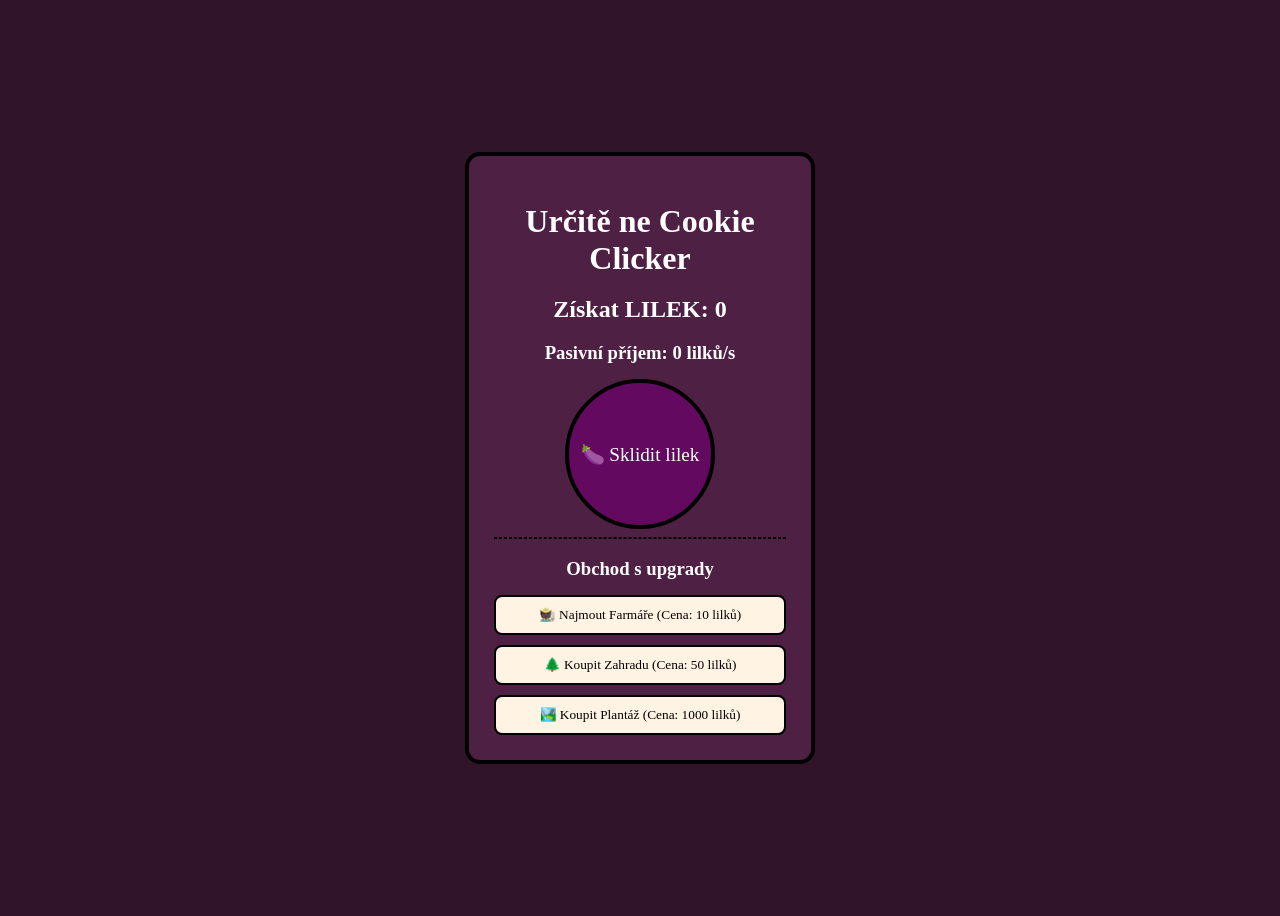
<file: MojeAplikace/index.html>
<!DOCTYPE html>
<html lang="cs">
<head>
    <meta charset="UTF-8">
    <title>Eggplant Clicker</title>
    <meta name="viewport" content="width=device-width, initial-scale=1.0">
    <link rel="stylesheet" href="style.css">
    <script src="script.js" defer></script>
</head>
<body>

    <div class="game-container">
        <h1>Určitě ne Cookie Clicker</h1>
        <h2>Získat LILEK: <span id="skore">0</span></h2>
        <h3>Pasivní příjem: <span id="pasivni-prijem-text">0</span> lilků/s</h3>

        <button id="btn-lilek" class="btn-main">🍆 Sklidit lilek</button>

        <hr>

        <h3>Obchod s upgrady</h3>
        <div class="shop">
            <button id="btn-farmar" class="btn-shop">🧑🏿‍🌾 Najmout Farmáře (Cena: 10 lilků)</button>
            <button id="btn-zahrada" class="btn-shop">🌲 Koupit Zahradu (Cena: 50 lilků)</button>
            <button id="btn-plantaz" class="btn-shop">🏞️ Koupit Plantáž (Cena: 1000 lilků)</button> 
        </div>
        
        
    </div>

</body>
</html>
</file>
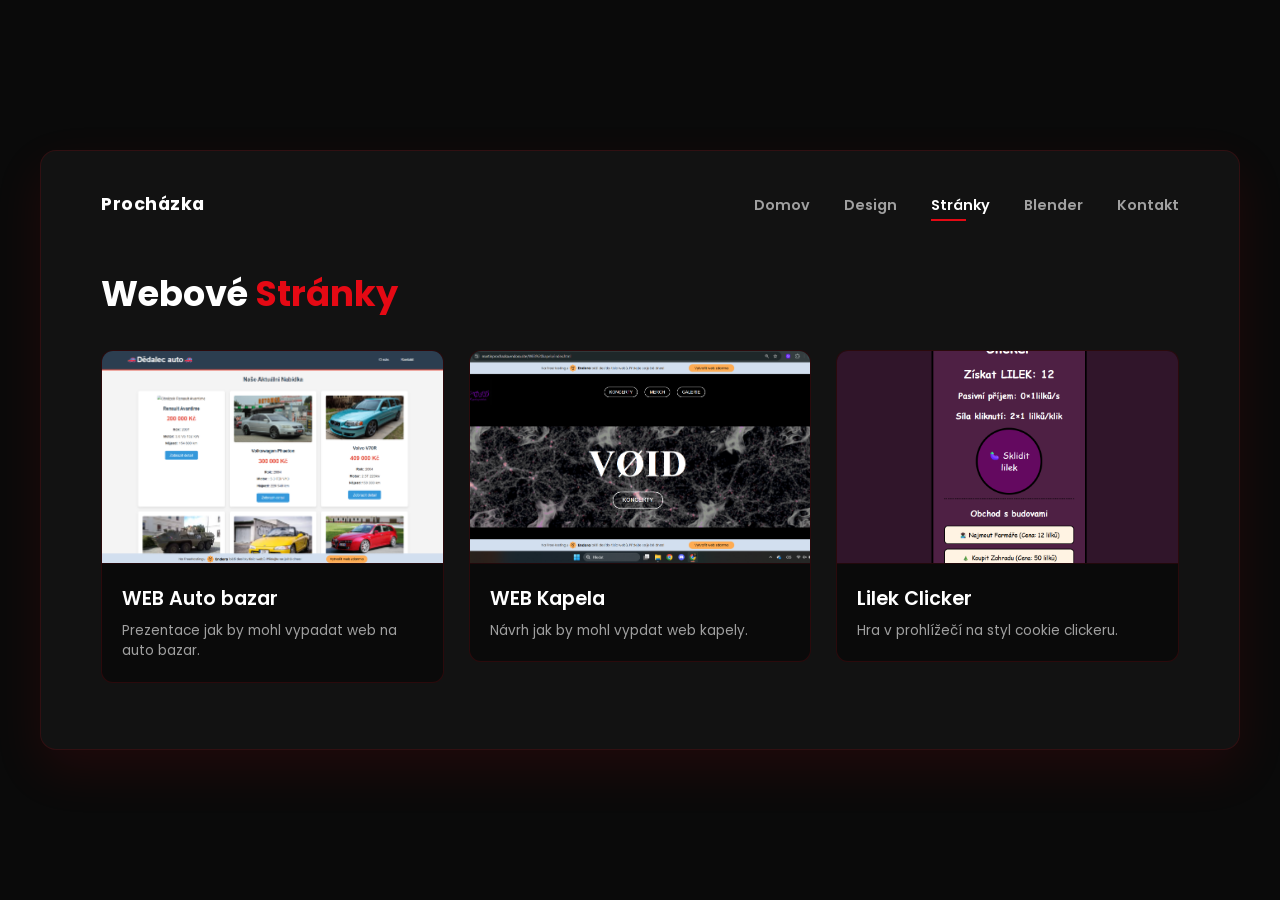
<file: stranky.html>
<!DOCTYPE html>
<html lang="cs">
<head>
    <meta charset="UTF-8">
    <meta name="viewport" content="width=device-width, initial-scale=1.0">
    <title>Martin Procházka - Webové Stránky</title>
    <link rel="stylesheet" href="design.css">
    <link rel="stylesheet" href="https://cdnjs.cloudflare.com/ajax/libs/font-awesome/6.4.0/css/all.min.css">
    <link rel="preconnect" href="https://fonts.googleapis.com">
    <link rel="preconnect" href="https://fonts.gstatic.com" crossorigin>
    <link href="https://fonts.googleapis.com/css2?family=Poppins:wght=400;500;600;700&display=swap" rel="stylesheet">
    
    <style>
        .portfolio-section {
            width: 100%;
            margin-top: 10px;
        }

        .section-title {
            font-size: 2.2rem;
            color: var(--text-light);
            margin-bottom: 30px;
            font-weight: 700;
        }

        .section-title span {
            color: var(--primary-color);
        }

        .web-grid {
            display: grid;
            grid-template-columns: repeat(3, 1fr);
            gap: 25px;
            width: 100%;
        }

        .web-item-link {
            text-decoration: none;
            color: inherit;
            display: block;
        }

        .web-item {
            background-color: var(--bg-dark-page);
            border: 1px solid rgba(229, 9, 20, 0.15);
            border-radius: 12px;
            overflow: hidden;
            transition: transform 0.3s ease, border-color 0.3s ease, box-shadow 0.3s ease;
        }

        .web-preview-container {
            width: 100%;
            aspect-ratio: 16 / 10;
            overflow: hidden;
            position: relative;
            border-bottom: 1px solid rgba(229, 9, 20, 0.1);
        }

        .web-img {
            width: 100%;
            height: 100%;
            object-fit: cover;
            display: block;
            transition: transform 0.3s ease;
        }

        .web-info {
            padding: 20px;
        }

        .web-info h3 {
            color: var(--text-light);
            font-size: 1.2rem;
            font-weight: 600;
            margin-bottom: 8px;
            transition: color 0.3s ease;
        }

        .web-info p {
            color: var(--text-muted);
            font-size: 0.85rem;
            line-height: 1.5;
        }

        .web-item-link:hover .web-item {
            transform: translateY(-5px);
            border-color: var(--primary-color);
            box-shadow: 0 12px 30px rgba(229, 9, 20, 0.2);
        }

        .web-item-link:hover .web-img {
            transform: scale(1.03);
        }

        .web-item-link:hover .web-info h3 {
            color: var(--primary-color);
        }

        @media (max-width: 900px) {
            .web-grid {
                grid-template-columns: repeat(2, 1fr); 
            }
            .section-title {
                text-align: center;
            }
        }

        @media (max-width: 600px) {
            .web-grid {
                grid-template-columns: 1fr; 
            }
        }
    </style>
</head>
<body>

    <main>
        <div id="container3D">
            
            <header class="navbar">
                <div class="logo"> Procházka </div>
                <nav class="nav-links">
                    <a href="index.html">Domov</a> 
                    <a href="design.html">Design</a>
                    <a href="#" class="active">Stránky</a>
                    <a href="blender.html">Blender</a>
                    <a href="kontakt.html">Kontakt</a>
                </nav>
            </header>
            
            <div class="portfolio-section">
                <h2 class="section-title">Webové <span>Stránky</span></h2>
                
                <div class="web-grid">
                    
                    <a href="https://martinprochazka.endora.site/WEB%20AI/index.html" class="web-item-link" target="_blank">
                        <div class="web-item">
                            <div class="web-preview-container">
                                <img src="webAI2.png" alt="WEB AI" class="web-img">
                            </div>
                            <div class="web-info">
                                <h3>WEB Auto bazar</h3>
                                <p>Prezentace jak by mohl vypadat web na auto bazar.</p>
                            </div>
                        </div>
                    </a>
                    
                    <a href="https://martinprochazka.endora.site/WEB%20kapela/index.html" class="web-item-link" target="_blank">
                        <div class="web-item">
                            <div class="web-preview-container">
                                <img src="voidweb.png" alt="WEB kapela" class="web-img">
                            </div>
                            <div class="web-info">
                                <h3>WEB Kapela</h3>
                                <p>Návrh jak by mohl vypdat web kapely.</p>
                            </div>
                        </div>
                    </a>
                    
                    <a href="https://martin-procha.github.io/Lilek-clicker/" class="web-item-link" target="_blank">
                        <div class="web-item">
                            <div class="web-preview-container">
                                <img src="lilekweb.png" alt="Lilek clicker" class="web-img">
                            </div>
                            <div class="web-info">
                                <h3>Lilek Clicker</h3>
                                <p>Hra v prohlížečí na styl cookie clickeru.</p>
                            </div>
                        </div>
                    </a>

                </div>
            </div>
            
        </div>
    </main>

</body>
</html>
</file>
<file: MojeAplikace/style.css>
/* css je pomocí ai bcs jsem moc líny sry pane učitely */
* {
    box-sizing: border-box;
    font-family: "Comic Sans MS", "Comic Sans", cursive;
}

body {
    background: #30152a;
    color: #fff;
    min-height: 100vh;
    display: flex;
    justify-content: center;
    align-items: center;
    flex-direction: column;
    gap: 20px;
}

.game-container, .loading-screen {
    background: #4e2044;
    border: 4px solid #000;
    border-radius: 15px;
    padding: 25px;
    width: 350px;
    text-align: center;
}

h1, h2, h3, hr {
    margin-bottom: 15px;
}

hr {
    border: 1px dashed #000;
}

.btn-main {
    background: #640960;
    color: #fff;
    border: 4px solid #000;
    border-radius: 50%;
    width: 150px;
    height: 150px;
    font-size: 1.2rem;
    cursor: pointer;
}

.shop {
    display: flex;
    flex-direction: column;
    gap: 10px;
}

.btn-shop {
    background: #fff3e3;
    color: #000;
    border: 2px solid #000;
    padding: 10px;
    border-radius: 8px;
    cursor: pointer;
}


.skeleton-line {
    height: 12px;
    background: #d7ccc8;
    margin-bottom: 10px;
    border-radius: 6px;
}

.sr-only {
    display: none;
}
</file>
<file: design.css>
* {
    margin: 0;
    padding: 0;
    box-sizing: border-box;
    font-family: 'Poppins', sans-serif;
}

:root {
    --primary-color: #e50914;
    --bg-dark-page: #0a0a0a;
    --bg-dark-card: #121212;
    --text-light: #ffffff;
    --text-muted: #a0a0a0;
}

body {
    background-color: var(--bg-dark-page);
    min-height: 100vh;
    display: flex;
    flex-direction: column;
    justify-content: center;
    align-items: center;
    overflow-x: hidden;
    padding: 20px;
}

main {
    width: 100%;
    max-width: 1200px;
    background: var(--bg-dark-card);
    border: 1px solid rgba(229, 9, 20, 0.15);
    border-radius: 16px;
    box-shadow: 0 20px 50px rgba(229, 9, 20, 0.1);
    padding: 40px 60px;
    position: relative;
    min-height: 600px;
    margin: 0 auto;
}

#container3D {
    width: 100%;
    height: 100%;
    display: flex;
    flex-direction: column;
    justify-content: space-between;
}

.navbar {
    width: 100%;
    display: flex;
    justify-content: space-between;
    align-items: center;
    margin-bottom: 40px;
}

.logo {
    font-weight: 700;
    color: var(--text-light);
    font-size: 1.1rem;
    letter-spacing: 0.5px;
}

.nav-links a {
    text-decoration: none;
    color: var(--text-muted);
    font-weight: 600;
    font-size: 0.9rem;
    margin-left: 30px;
    transition: color 0.3s ease;
    position: relative;
    padding-bottom: 6px;
}

.nav-links a:hover,
.nav-links a.active {
    color: var(--text-light);
}

.nav-links a.active::after {
    content: '';
    position: absolute;
    bottom: 0;
    left: 0;
    width: 60%;
    height: 2px;
    background-color: var(--primary-color);
}

.hero-content {
    display: flex;
    justify-content: space-between;
    align-items: center;
    flex-wrap: wrap;
    gap: 40px;
    flex-grow: 1;
}

.hero-text h1 {
    font-size: 3.5rem;
    color: var(--text-light);
    line-height: 1.2;
    font-weight: 700;
    margin-bottom: 30px;
}

.hero-text h1 span {
    color: var(--primary-color);
}

.btn-contact {
    background-color: var(--primary-color);
    color: #ffffff;
    border: none;
    padding: 12px 35px;
    font-size: 0.95rem;
    font-weight: 600;
    border-radius: 8px;
    cursor: pointer;
    box-shadow: 0 8px 20px rgba(229, 9, 20, 0.3);
    transition: transform 0.2s ease, background-color 0.2s ease;
}

.btn-contact:hover {
    background-color: #b20710;
    transform: translateY(-2px);
}

.social-icons {
    display: flex;
    gap: 25px;
    margin-top: 40px;
}

.social-icons a {
    color: var(--text-muted);
    font-size: 1.1rem;
    transition: color 0.2s ease, transform 0.2s ease;
}

.social-icons a:hover {
    color: var(--primary-color);
    transform: translateY(-2px);
}

.lightbox {
    display: none;
    position: fixed;
    z-index: 9999;
    top: 0;
    left: 0;
    width: 100%;
    height: 100%;
    background-color: rgba(0, 0, 0, 0.95);
    justify-content: center;
    align-items: center;
}

.lightbox-img {
    max-width: 50%;
    max-height: 50%;
    object-fit: contain;
    border: 2px solid var(--primary-color);
}

.close {
    position: absolute;
    top: 20px;
    right: 30px;
    color: #fff;
    font-size: 40px;
    font-weight: bold;
    cursor: pointer;
    transition: color 0.2s;
}

.close:hover {
    color: var(--primary-color);
}

.hero-image-container {
    display: flex;
    justify-content: center;
    align-items: center;
}

.blob-bg {
    background-color: var(--primary-color);
    width: 380px;
    height: 380px;
    border-radius: 42% 58% 70% 30% / 45% 45% 55% 55%;
    position: relative;
    overflow: hidden;
    display: flex;
    justify-content: center;
    align-items: center;
    box-shadow: 0 15px 35px rgba(229, 9, 20, 0.2);
}

.profile-img {
    width: 100%;
    height: 100%;
    object-fit: cover;
    object-position: center bottom;
    display: block;
    transform: translateY(10px) scale(1.05);
    filter: drop-shadow(0px 5px 15px rgba(0,0,0,0.3)); 
}

@media (max-width: 900px) {
    body {
        padding: 15px;
    }
    main {
        padding: 30px;
    }
    .hero-content {
        flex-direction: column;
        text-align: center;
        justify-content: center;
    }
    .navbar {
        flex-direction: column;
        gap: 20px;
    }
    .nav-links a {
        margin: 0 10px;
    }
    .social-icons {
        justify-content: center;
    }
    .blob-bg {
        width: 250px;
        height: 250px;
    }
}
</file>
